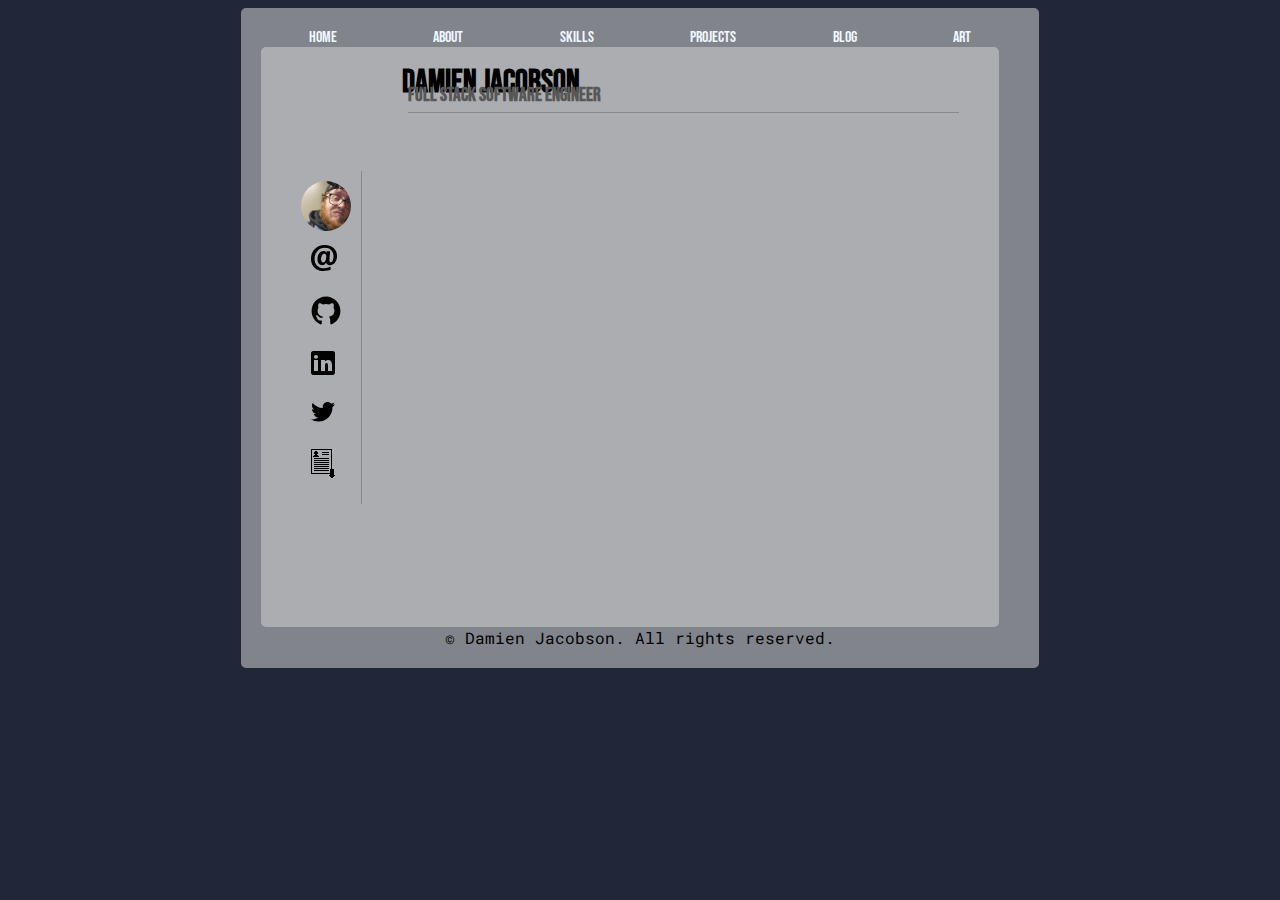
<file: index.html>
<!DOCTYPE html>
<html lang="en">
<head>
    <meta charset="UTF-8">
    <meta http-equiv="X-UA-Compatible" content="IE=edge">
    <meta name="viewport" content="width=device-width, initial-scale=1.0">
    <title>Damien Jacobson Portfolio</title>
    <link rel="stylesheet" href="index.css">
    <link rel="stylesheet" href="./styles/game.css">

    <link rel="apple-touch-icon" sizes="180x180" href="/apple-touch-icon.png">
    <link rel="icon" type="image/png" sizes="32x32" href="/favicon-32x32.png">
    <link rel="icon" type="image/png" sizes="16x16" href="/favicon-16x16.png">
    <link rel="manifest" href="/site.webmanifest">

    <meta name="description" content="Portfolio Site" />
    <meta name="title" property="og:title" content="Portfolio Site" />
    <meta property="og:type" content="Portfolio Site" />
    <meta name="image" property="og:image" content="https://i.imgur.com/UPOe3fG.gif" />
    <meta name="description" property="og:description" content="Portfolio Site" />
    <meta name="author" content="Portfolio Site" />
</head>
<body>
    <div class="container">
        <div class="links">
            <a class='link' href="./index.html">Home</a>
            <a class='link' href="./about.html">About</a>
            <a class='link' href="./skills.html">Skills</a>
            <a class='link' href="./projects.html">Projects</a>
            <a class='link' href="./blog_list.html">Blog</a>
            <a class='link' href="./art.html">Art</a>
        </div>
        <div class="body_container">
            <div class="sidebar_container">
                <div class="sidebar_item-icon">
                    <img class='icon-me' src="./data/me.jpg" alt="me">
                </div>
                <div class="sidebar_item sidebar_item-1">
                    <a href="mailto:damienjudejacobson@gmail.com" target='_blank' rel="noopener noreferrer">
                        <img src="./data/social/Email-595b40b65ba036ed117d10ee.svg" alt="email">
                    </a>
                </div>
                <div class="sidebar_item sidebar_item-2">
                    <a href="https://github.com/morbidlyocheese" target='_blank' rel="noopener noreferrer">
                        <img src="./data/social/Github-595b40b75ba036ed117d609e.svg" alt="github">
                    </a>
                </div>
                <div class="sidebar_item sidebar_item-3">
                    <a href="https://www.linkedin.com/in/damienjacobson/" target='_blank' rel="noopener noreferrer">
                        <img src="./data/social/Linkedin-595b40b75ba036ed117d708c.svg" alt="linkedin">
                    </a>
                </div>
                <div class="sidebar_item sidebar_item-4">
                    <a href="https://twitter.com/DamienjDarko" target='_blank' rel="noopener noreferrer">
                        <img src="./data/social/Twitter-595b40b75ba036ed117d72ad.svg" alt="twitter">
                    </a>
                </div>
                <div class="sidebar_item sidebar_item-5">
                    <a class='resume' href="./Damien Jacobson Resume.pdf" download>
                        <img class='resume-icon' src="./data/social/resume-icon.png" alt="resume download">
                    </a>
                </div>
            </div>
            <div class="main_container">
                <div class="main_content">
                    <h1 class="title">Damien Jacobson</h1>
                    <h3 class="subtitle">Full Stack Software Engineer</h3>
                </div>
                <div class="main_project-1">
                    <!-- img of project -->
                    <!-- about project -->
                </div>
                <div class="main_game">
                    <script src="https://kaboomjs.com/lib/0.5.0/kaboom.js"></script>
                    <script class='game' src="./game.js"></script>
                </div>
            </div>
        </div>
        <div class="footer">
            © Damien Jacobson. All rights reserved.
        </div>
    </div>
</body>
</html>
</file>
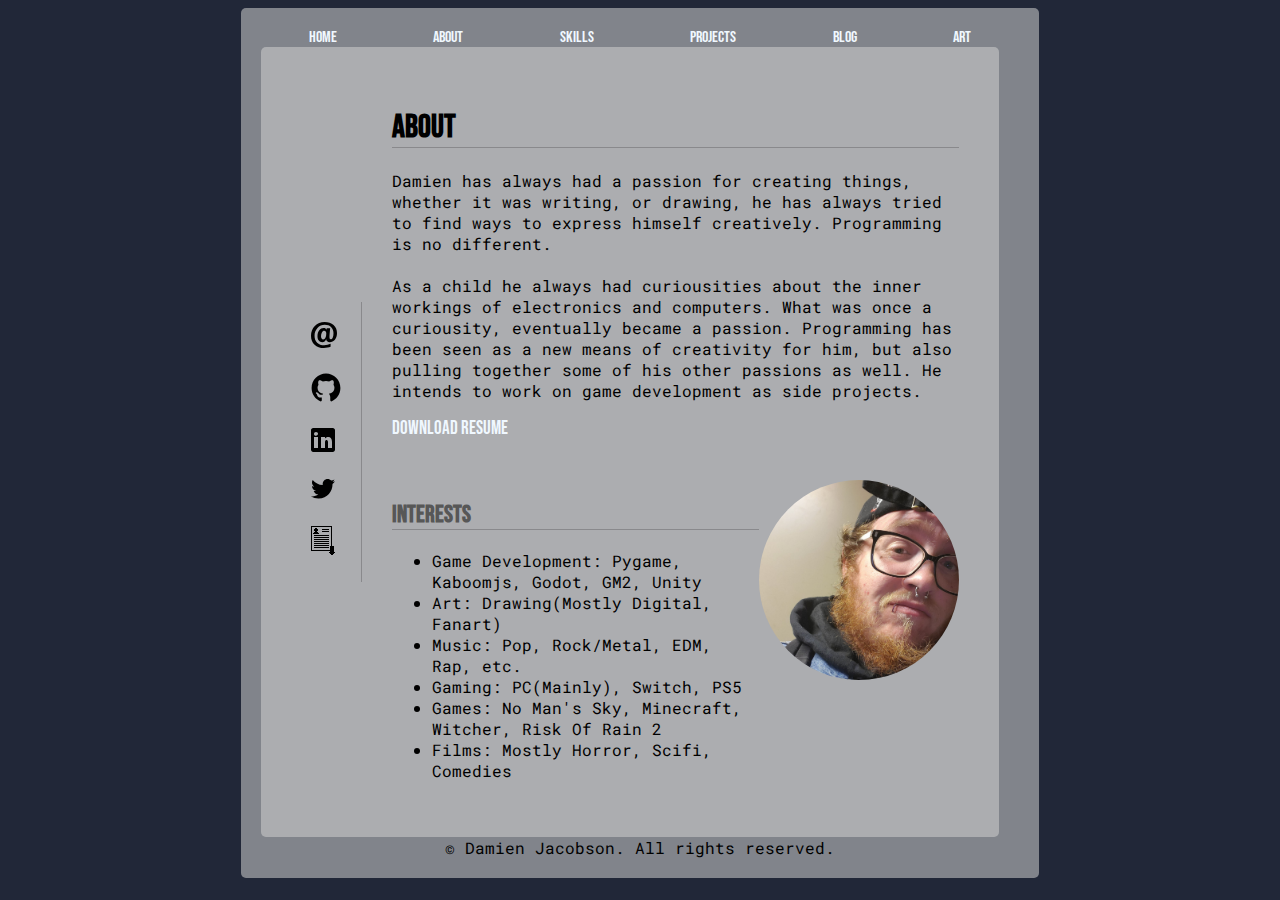
<file: about.html>
<!DOCTYPE html>
<html lang="en">

<head>
    <meta charset="UTF-8">
    <meta http-equiv="X-UA-Compatible" content="IE=edge">
    <meta name="viewport" content="width=device-width, initial-scale=1.0">
    <title>Damien Jacobson - About</title>
    <link rel="stylesheet" href="./index.css">
    <link rel="stylesheet" href="./styles/about.css">

    <link rel="apple-touch-icon" sizes="180x180" href="/apple-touch-icon.png">
    <link rel="icon" type="image/png" sizes="32x32" href="/favicon-32x32.png">
    <link rel="icon" type="image/png" sizes="16x16" href="/favicon-16x16.png">
    <link rel="manifest" href="/site.webmanifest">
</head>

<body>
    <div class="container">
        <div class="links">
            <a class='link' href="./index.html">Home</a>
            <a class='link' href="./about.html">About</a>
            <a class='link' href="./skills.html">Skills</a>
            <a class='link' href="./projects.html">Projects</a>
            <a class='link' href="./blog_list.html">Blog</a>
            <a class='link' href="./art.html">Art</a>
        </div>
        <div class="body_container">
            <div class="sidebar_container">
                <div class="sidebar_item sidebar_item-1">
                    <a href="mailto:damienjudejacobson@gmail.com" target='_blank' rel="noopener noreferrer">
                        <img src="./data/social/Email-595b40b65ba036ed117d10ee.svg" alt="email">
                    </a>
                </div>
                <div class="sidebar_item sidebar_item-2">
                    <a href="https://github.com/morbidlyocheese" target='_blank' rel="noopener noreferrer">
                        <img src="./data/social/Github-595b40b75ba036ed117d609e.svg" alt="github">
                    </a>
                </div>
                <div class="sidebar_item sidebar_item-3">
                    <a href="https://www.linkedin.com/in/damienjacobson/" target='_blank' rel="noopener noreferrer">
                        <img src="./data/social/Linkedin-595b40b75ba036ed117d708c.svg" alt="linkedin">
                    </a>
                </div>
                <div class="sidebar_item sidebar_item-4">
                    <a href="https://twitter.com/DamienJDarko" target='_blank' rel="noopener noreferrer">
                        <img src="./data/social/Twitter-595b40b75ba036ed117d72ad.svg" alt="twitter">
                    </a>
                </div>
                <div class="sidebar_item sidebar_item-5">
                    <a class='resume' href="./Damien Jacobson Resume.pdf" download>
                        <img class='resume-icon' src="./data/social/resume-icon.png" alt="resume download">
                    </a>
                </div>
            </div>
            <div class="about_container">
                <div class="about_content">
                    <h1 class="body_title">About</h1>
                    <p class="body_content">Damien has always had a passion for creating things, whether it was writing, or drawing, he has always tried to find ways to express himself creatively. Programming is no different.<br><br>
                        
                    As a child he always had curiousities about the inner workings of electronics and computers. What was once a curiousity,
                    eventually became a passion. Programming has been seen as a new means of creativity for him, but also pulling together
                    some of his other passions as well. He intends to work on game development as side projects.</p>
                    <a class='resume' href="./Damien Jacobson Resume.pdf" download>Download Resume</a>
                </div>
                <div class="about">
                    <div class="interets_container">
                        <h2 class="interests">Interests</h2>
                        <ul>
                            <li>Game Development: Pygame, Kaboomjs, Godot, GM2, Unity</li>
                            <li>Art: Drawing(Mostly Digital, Fanart)</li>
                            <li>Music: Pop, Rock/Metal, EDM, Rap, etc.</li>
                            <li>Gaming: PC(Mainly), Switch, PS5</li>
                            <li>Games: No Man's Sky, Minecraft, Witcher, Risk Of Rain 2</li>
                            <li>Films: Mostly Horror, Scifi, Comedies</li>
                        </ul>
                    </div>
                    <div class="about-icon_container">
                        <img class='about-icon_img' src="./data/me.jpg" alt="me">
                    </div>
                </div>
            </div>
        </div>
        <div class="footer">
            © Damien Jacobson. All rights reserved.
        </div>
    </div>
</body>

</html>
</file>
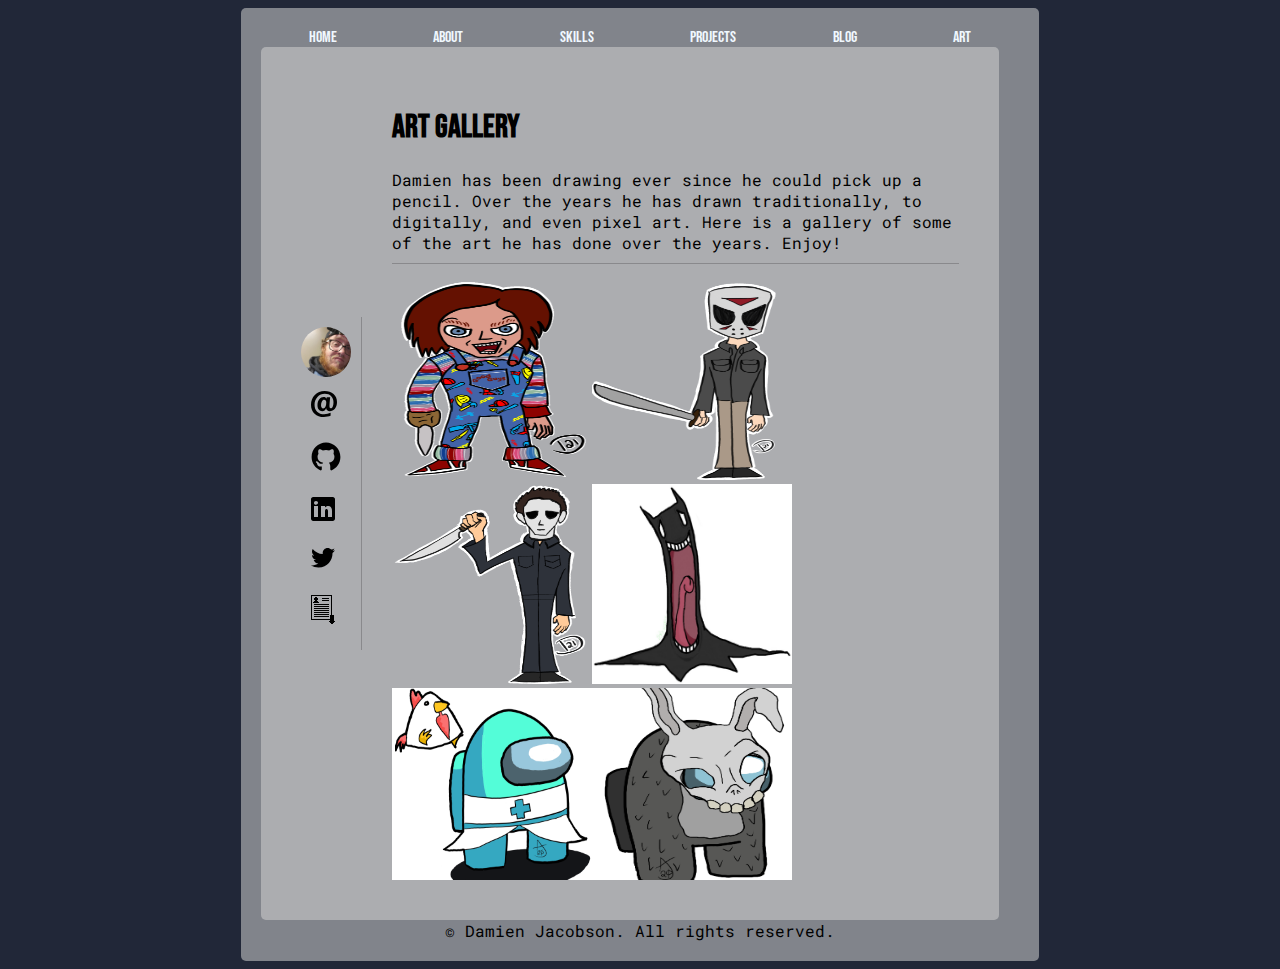
<file: art.html>
<!DOCTYPE html>
<html lang="en">

<head>
    <meta charset="UTF-8">
    <meta http-equiv="X-UA-Compatible" content="IE=edge">
    <meta name="viewport" content="width=device-width, initial-scale=1.0">
    <title>Damien Jacobson - Art</title>
    <link rel="stylesheet" href="index.css">
    <link rel="stylesheet" href="./styles/art.css">
    <script>
        var isNS = (navigator.appName == "Netscape") ? 1 : 0;
        if (navigator.appName == "Netscape") document.captureEvents(Event.MOUSEDOWN || Event.MOUSEUP);
        function mischandler() {
            return false;
        }
        function mousehandler(e) {
            var myevent = (isNS) ? e : event;
            var eventbutton = (isNS) ? myevent.which : myevent.button;
            if ((eventbutton == 2) || (eventbutton == 3)) return false;
        }
        document.oncontextmenu = mischandler;
        document.onmousedown = mousehandler;
        document.onmouseup = mousehandler;
    </script>

    <link rel="apple-touch-icon" sizes="180x180" href="/apple-touch-icon.png">
    <link rel="icon" type="image/png" sizes="32x32" href="/favicon-32x32.png">
    <link rel="icon" type="image/png" sizes="16x16" href="/favicon-16x16.png">
    <link rel="manifest" href="/site.webmanifest">
</head>

<body>
    <div class="container">
        <div class="links">
            <a class='link' href="./index.html">Home</a>
            <a class='link' href="./about.html">About</a>
            <a class='link' href="./skills.html">Skills</a>
            <a class='link' href="./projects.html">Projects</a>
            <a class='link' href="./blog_list.html">Blog</a>
            <a class='link' href="./art.html">Art</a>
        </div>
        <div class="body_container">
            <div class="sidebar_container">
                <div class="sidebar_item-icon">
                    <img class='icon-me' src="./data/me.jpg" alt="me">
                </div>
                <div class="sidebar_item sidebar_item-1">
                    <a href="mailto:damienjudejacobson@gmail.com" target='_blank' rel="noopener noreferrer">
                        <img src="./data/social/Email-595b40b65ba036ed117d10ee.svg" alt="email">
                    </a>
                </div>
                <div class="sidebar_item sidebar_item-2">
                    <a href="https://github.com/morbidlyocheese" target='_blank' rel="noopener noreferrer">
                        <img src="./data/social/Github-595b40b75ba036ed117d609e.svg" alt="github">
                    </a>
                </div>
                <div class="sidebar_item sidebar_item-3">
                    <a href="https://www.linkedin.com/in/damienjacobson/" target='_blank' rel="noopener noreferrer">
                        <img src="./data/social/Linkedin-595b40b75ba036ed117d708c.svg" alt="linkedin">
                    </a>
                </div>
                <div class="sidebar_item sidebar_item-4">
                    <a href="https://twitter.com/DamienJDarko" target='_blank' rel="noopener noreferrer">
                        <img src="./data/social/Twitter-595b40b75ba036ed117d72ad.svg" alt="twitter">
                    </a>
                </div>
                <div class="sidebar_item sidebar_item-5">
                    <a class='resume' href="./Damien Jacobson Resume.pdf" download>
                        <img class='resume-icon' src="./data/social/resume-icon.png" alt="resume download">
                    </a>
                </div>
            </div>
            <div class="main_container">
                <div class="main_content">
                    <h1 class="art-title">Art Gallery</h1>
                    <p class="art-content">Damien has been drawing ever since he could pick up a pencil. Over the years he has drawn traditionally, to digitally, and even pixel art. Here is a gallery of some of the art he has done over the years. Enjoy!</p>
                </div>
                <div class="img-gallery_container">
                    <div class="img">
                        <img class='img-gallery long' src="./img-gallery/chucky_pattern.png" alt="chucky from childs play">
                    </div>
                    <div class="img">
                        <img class='img-gallery long' src="./img-gallery/jason.png" alt="jason from friday the 13th">
                    </div>
                    <div class="img">
                        <img class='img-gallery long' src="./img-gallery/michael.png" alt="michael myers from halloween">
                    </div>
                    <div class="img">
                        <img class='img-gallery' src="./img-gallery/1406158050081.jpg" alt="">
                    </div>
                    <div class="img">
                        <img class='img-gallery' src="./img-gallery/amongCrashers.png" alt="">
                    </div>
                    <div class="img">
                        <img class='img-gallery' src="./img-gallery/amongFrank.png" alt="">
                    </div>
                    <div class="img">
                        <img class='img-gallery' src="./img-gallery/amonguscharacterorange.png" alt="">
                    </div>
                    <div class="img">
                        <img class='img-gallery' src="./img-gallery/amonguscharacterorange-vector.png" alt="">
                    </div>
                    <div class="img">
                        <img class='img-gallery' src="./img-gallery/dexter color.png" alt="">
                    </div>
                    <div class="img">
                        <img class='img-gallery' src="./img-gallery/dipper fly.png" alt="">
                    </div>
                    <div class="img">
                        <img class='img-gallery' src="./img-gallery/eustaceFume.png" alt="">
                    </div>
                    <div class="img">
                        <img class='img-gallery' src="./img-gallery/garg.png" alt="">
                    </div>
                    <div class="img">
                        <img class='img-gallery' src="./img-gallery/glowtoad.png" alt="">
                    </div>
                    <div class="img">
                        <img class='img-gallery' src="./img-gallery/gnar.png" alt="">
                    </div>
                    <div class="img">
                        <img class='img-gallery' src="./img-gallery/knuckles.png" alt="">
                    </div>
                    <div class="img">
                        <img class='img-gallery' src="./img-gallery/korvo.jpg" alt="">
                    </div>
                    <div class="img">
                        <img class='img-gallery' src="./img-gallery/mecolor.png" alt="">
                    </div>
                    <div class="img">
                        <img class='img-gallery' src="./img-gallery/neocortex.png" alt="">
                    </div>
                    <div class="img">
                        <img class='img-gallery' src="./img-gallery/nito.png" alt="">
                    </div>
                    <div class="img">
                        <img class='img-gallery' src="./img-gallery/otenko-color-letter.png" alt="">
                    </div>
                    <div class="img">
                        <img class='img-gallery' src="./img-gallery/paaatriiiick.jpg" alt="">
                    </div>
                    <div class="img">
                        <img class='img-gallery' src="./img-gallery/rick.png" alt="">
                    </div>
                    <div class="img">
                        <img class='img-gallery' src="./img-gallery/pickle.png" alt="">
                    </div>
                    <div class="img">
                        <img class='img-gallery' src="./img-gallery/poro-color-digi.png" alt="">
                    </div>
                    <div class="img">
                        <img class='img-gallery' src="./img-gallery/sans.png" alt="">
                    </div>
                    <div class="img">
                        <img class='img-gallery' src="./img-gallery/sBomb.png" alt="">
                    </div>
                    <div class="img">
                        <img class='img-gallery' src="./img-gallery/Sharknaut.png" alt="">
                    </div>
                    <div class="img">
                        <img class='img-gallery' src="./img-gallery/skull2.png" alt="">
                    </div>
                    <div class="img">
                        <img class='img-gallery' src="./img-gallery/skull3.png" alt="">
                    </div>
                    <div class="img">
                        <img class='img-gallery' src="./img-gallery/skull4.png" alt="">
                    </div>
                    <div class="img">
                        <img class='img-gallery' src="./img-gallery/snek.png" alt="">
                    </div>
                    <div class="img">
                        <img class='img-gallery' src="./img-gallery/solaire.png" alt="">
                    </div>
                    <div class="img">
                        <img class='img-gallery' src="./img-gallery/solaireworm.png" alt="">
                    </div>
                    <div class="img">
                        <img class='img-gallery' src="./img-gallery/spoopy color.png" alt="">
                    </div>
                    <div class="img">
                        <img class='img-gallery' src="./img-gallery/sus.png" alt="">
                    </div>
                    <div class="img">
                        <img class='img-gallery' src="./img-gallery/toes-for-redbubble.png" alt="">
                    </div>
                    <div class="img">
                        <img class='img-gallery' src="./img-gallery/skullnumber 2.png" alt="">
                    </div>
                    <div class="img">
                        <img class='img-gallery' src="./img-gallery/toxel.png" alt="">
                    </div>
                    <div class="img">
                        <img class='img-gallery' src="./img-gallery/trust.png" alt="">
                    </div>
                    <div class="img">
                        <img class='img-gallery' src="./img-gallery/tsunimon.png" alt="">
                    </div>
                    <div class="img">
                        <img class='img-gallery' src="./img-gallery/Untitled16.png" alt="">
                    </div>
                    <div class="img">
                        <img class='img-gallery' src="./img-gallery/wahh.png" alt="">
                    </div>
                    
                    <!-- <div class="img">
                        <img class='img-gallery' src="./img-gallery/" alt="">
                    </div> -->
                </div>
            </div>
        </div>
        <div class="footer">
            © Damien Jacobson. All rights reserved.
        </div>
    </div>
</body>

</html>
</file>
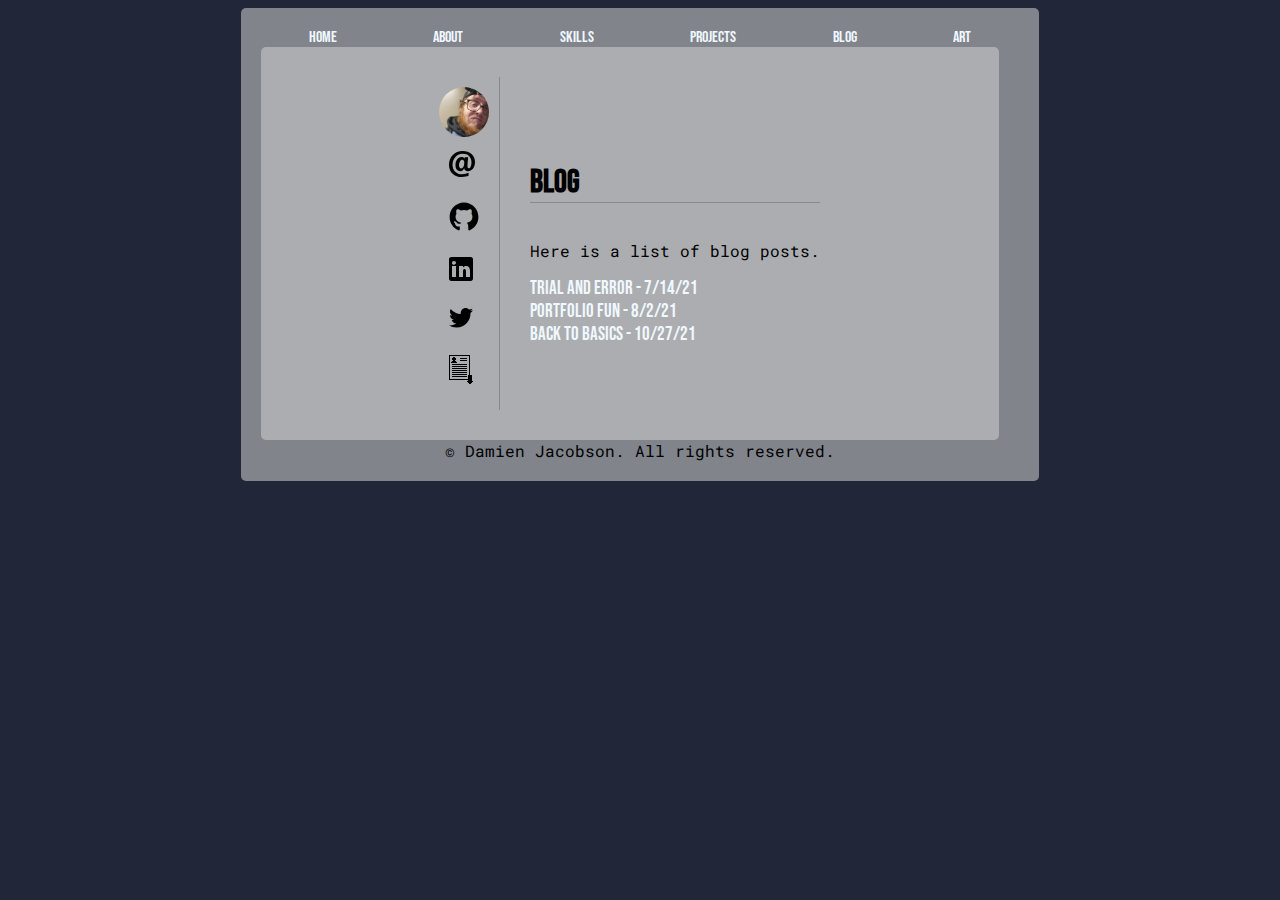
<file: blog_list.html>
<!DOCTYPE html>
<html lang="en">

<head>
    <meta charset="UTF-8">
    <meta http-equiv="X-UA-Compatible" content="IE=edge">
    <meta name="viewport" content="width=device-width, initial-scale=1.0">
    <title>Damien Jacobson - Blog</title>
    <link rel="stylesheet" href="./index.css">
    <link rel="stylesheet" href="./styles/blog_list.css">

    <link rel="apple-touch-icon" sizes="180x180" href="/apple-touch-icon.png">
    <link rel="icon" type="image/png" sizes="32x32" href="/favicon-32x32.png">
    <link rel="icon" type="image/png" sizes="16x16" href="/favicon-16x16.png">
    <link rel="manifest" href="/site.webmanifest">
</head>

<body>
    <div class="container">
        <div class="links">
            <a class='link' href="./index.html">Home</a>
            <a class='link' href="./about.html">About</a>
            <a class='link' href="./skills.html">Skills</a>
            <a class='link' href="./projects.html">Projects</a>
            <a class='link' href="./blog_list.html">Blog</a>
            <a class='link' href="./art.html">Art</a>

        </div>
        <div class="body_container">
            <div class="sidebar_container">
                <div class="sidebar_item-icon">
                    <img class='icon-me' src="./data/me.jpg" alt="me">
                </div>
                <div class="sidebar_item sidebar_item-1">
                    <a href="mailto:damienjudejacobson@gmail.com" target='_blank' rel="noopener noreferrer">
                        <img src="./data/social/Email-595b40b65ba036ed117d10ee.svg" alt="email">
                    </a>
                </div>
                <div class="sidebar_item sidebar_item-2">
                    <a href="https://github.com/morbidlyocheese" target='_blank' rel="noopener noreferrer">
                        <img src="./data/social/Github-595b40b75ba036ed117d609e.svg" alt="github">
                    </a>
                </div>
                <div class="sidebar_item sidebar_item-3">
                    <a href="https://www.linkedin.com/in/damienjacobson/" target='_blank' rel="noopener noreferrer">
                        <img src="./data/social/Linkedin-595b40b75ba036ed117d708c.svg" alt="linkedin">
                    </a>
                </div>
                <div class="sidebar_item sidebar_item-4">
                    <a href="https://twitter.com/DamienJDarko" target='_blank' rel="noopener noreferrer">
                        <img src="./data/social/Twitter-595b40b75ba036ed117d72ad.svg" alt="twitter">
                    </a>
                </div>
                <div class="sidebar_item sidebar_item-5">
                    <a class='resume' href="./Damien Jacobson Resume.pdf" download>
                        <img class='resume-icon' src="./data/social/resume-icon.png" alt="resume download">
                    </a>
                </div>
            </div>
            <div class="main_container">
                <h1 class="body_title">Blog</h1>
                <p class="body_content">Here is a list of blog posts.</p>
                <a class='post-link' href="./blog_posts/post_1.html">Trial And Error - 7/14/21</a>
                <a class='post-link' href="./blog_posts/post_2.html">Portfolio Fun - 8/2/21</a>
                <a class='post-link' href="./blog_posts/post_3.html">Back To Basics - 10/27/21</a>
            </div>
        </div>
        <div class="footer">
            © Damien Jacobson. All rights reserved.
        </div>
    </div>
</body>

</html>
</file>
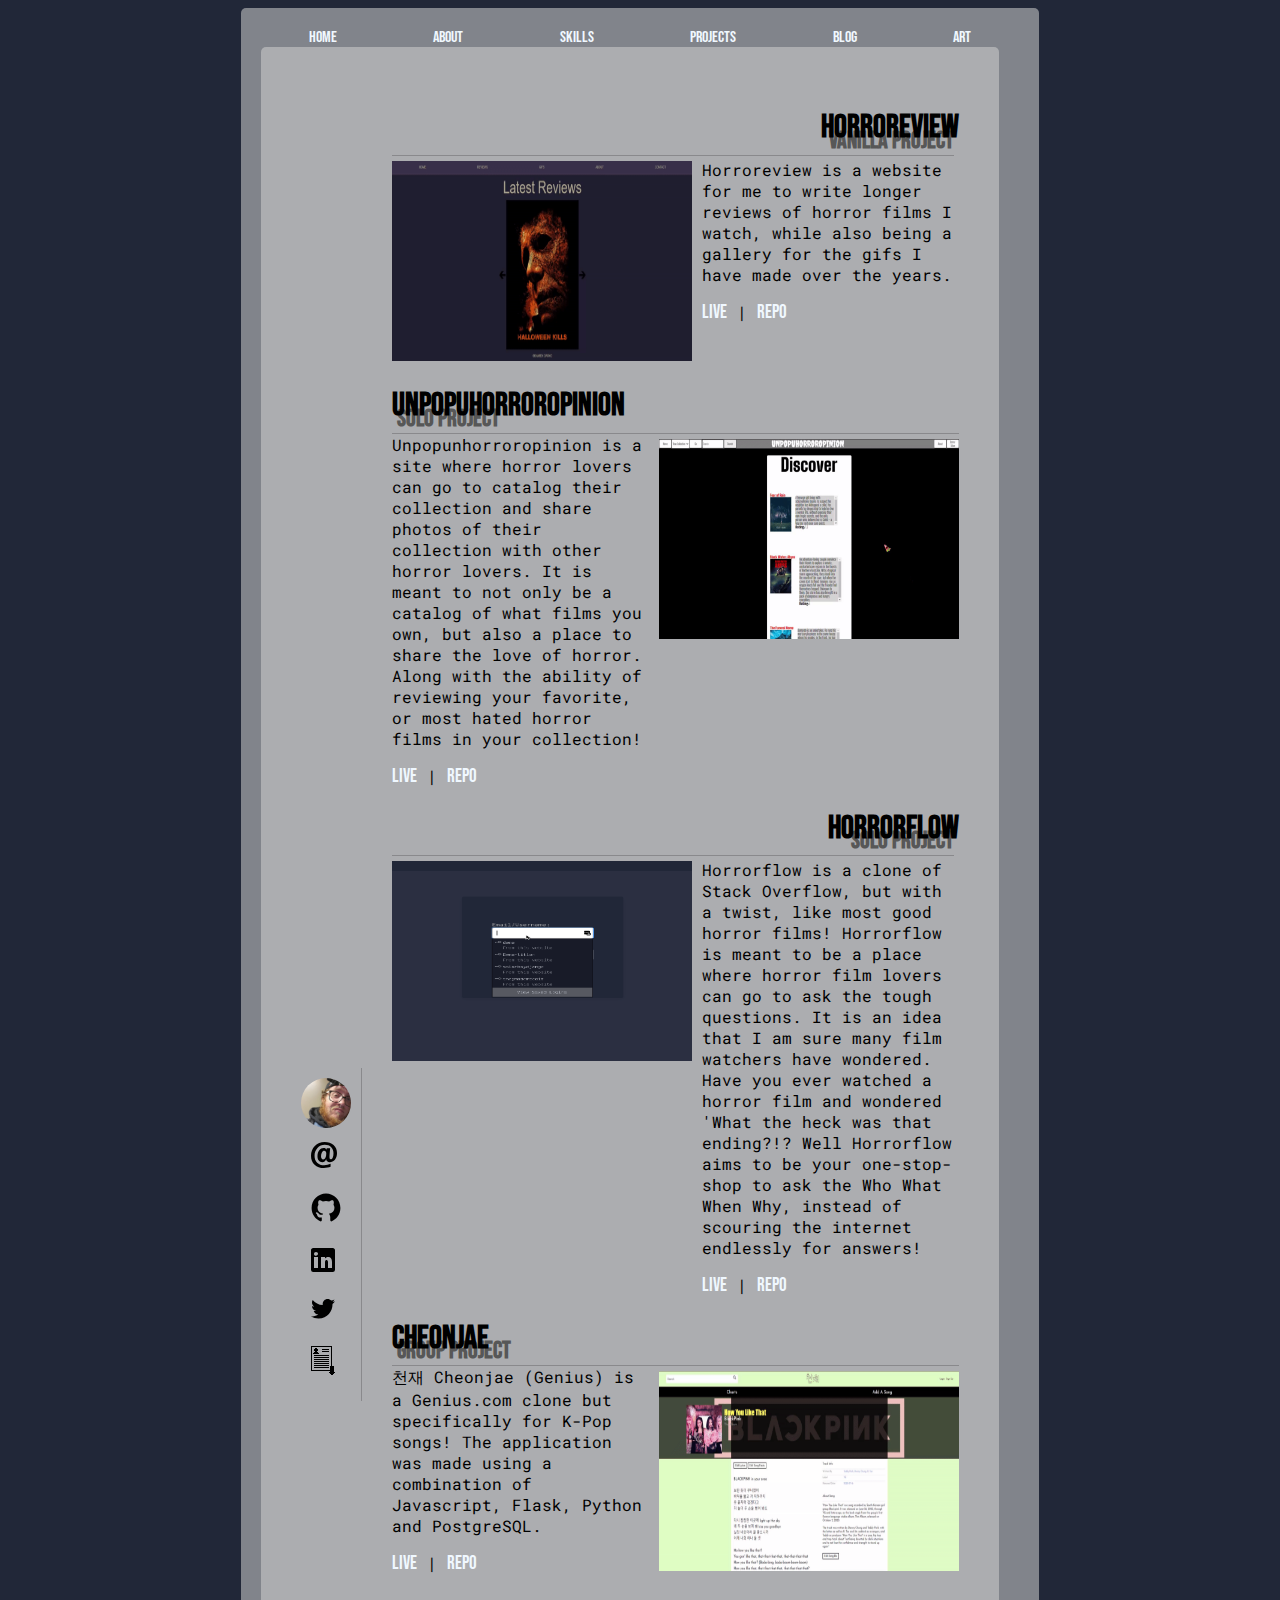
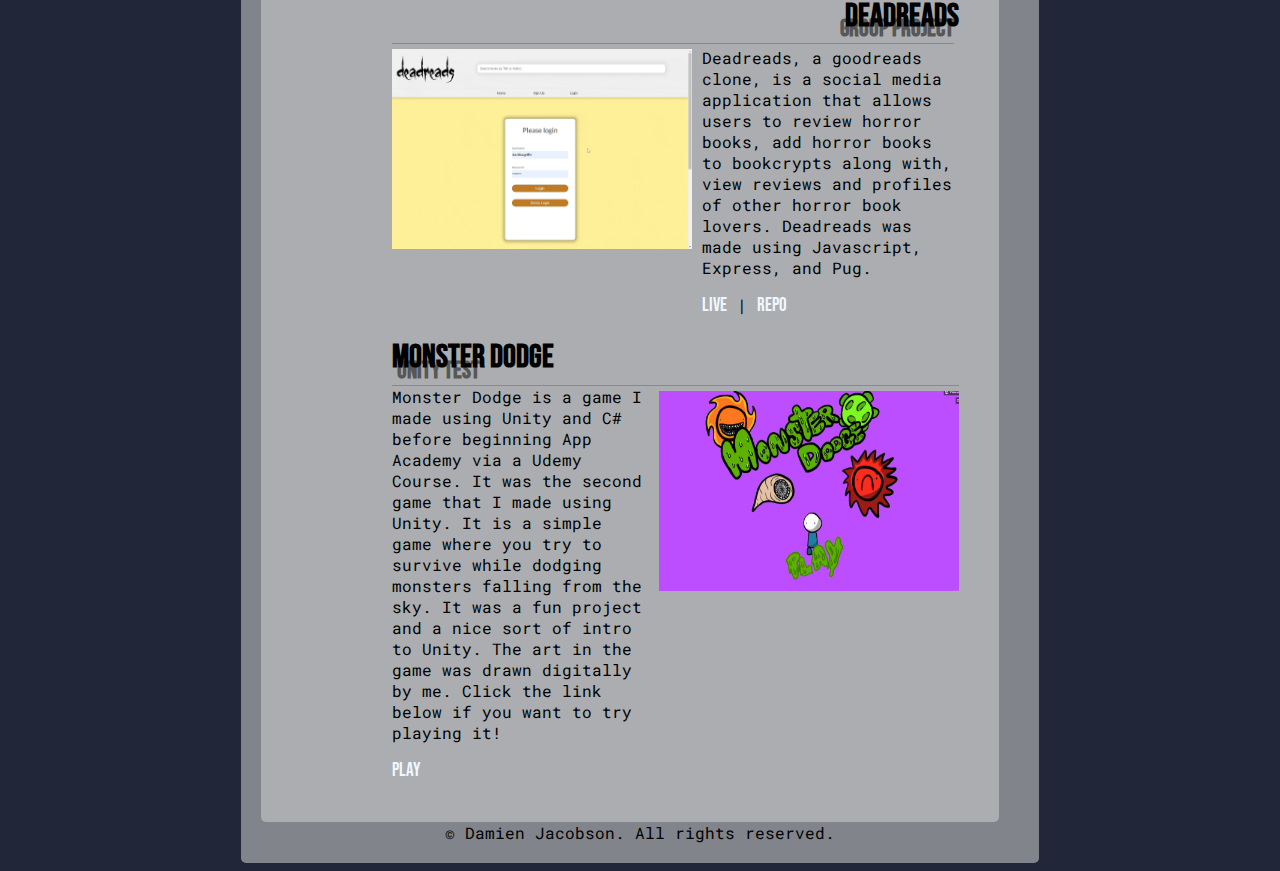
<file: projects.html>
<!DOCTYPE html>
<html lang="en">

<head>
    <meta charset="UTF-8">
    <meta http-equiv="X-UA-Compatible" content="IE=edge">
    <meta name="viewport" content="width=device-width, initial-scale=1.0">
    <title>Damien Jacobson - Projects</title>
    <link rel="stylesheet" href="./index.css">
    <link rel="stylesheet" href="./styles/projects.css">

    <link rel="apple-touch-icon" sizes="180x180" href="/apple-touch-icon.png">
    <link rel="icon" type="image/png" sizes="32x32" href="/favicon-32x32.png">
    <link rel="icon" type="image/png" sizes="16x16" href="/favicon-16x16.png">
    <link rel="manifest" href="/site.webmanifest">
</head>

<body>
    <div class="container">
        <div class="links">
            <a class='link' href="./index.html">Home</a>
            <a class='link' href="./about.html">About</a>
            <a class='link' href="./skills.html">Skills</a>
            <a class='link' href="./projects.html">Projects</a>
            <a class='link' href="./blog_list.html">Blog</a>
            <a class='link' href="./art.html">Art</a>
        </div>
        <div class="body_container">
            <div class="sidebar_container">
                <div class="sidebar_item-icon">
                    <img class='icon-me' src="./data/me.jpg" alt="me">
                </div>
                <div class="sidebar_item sidebar_item-1">
                    <a href="mailto:damienjudejacobson@gmail.com" target='_blank' rel="noopener noreferrer">
                        <img src="./data/social/Email-595b40b65ba036ed117d10ee.svg" alt="email">
                    </a>
                </div>
                <div class="sidebar_item sidebar_item-2">
                    <a href="https://github.com/morbidlyocheese" target='_blank' rel="noopener noreferrer">
                        <img src="./data/social/Github-595b40b75ba036ed117d609e.svg" alt="github">
                    </a>
                </div>
                <div class="sidebar_item sidebar_item-3">
                    <a href="https://www.linkedin.com/in/damienjacobson/" target='_blank' rel="noopener noreferrer">
                        <img src="./data/social/Linkedin-595b40b75ba036ed117d708c.svg" alt="linkedin">
                    </a>
                </div>
                <div class="sidebar_item sidebar_item-4">
                    <a href="https://twitter.com/DamienJDarko" target='_blank' rel="noopener noreferrer">
                        <img src="./data/social/Twitter-595b40b75ba036ed117d72ad.svg" alt="twitter">
                    </a>
                </div>
                <div class="sidebar_item sidebar_item-5">
                    <a class='resume' href="./Damien Jacobson Resume.pdf" download>
                        <img class='resume-icon' src="./data/social/resume-icon.png" alt="resume download">
                    </a>
                </div>
            </div>
            <div class="main_container">
                <div class="project-title project-2-title">
                    <h1 class="body_title body-2_title">Horroreview</h1>
                    <h2 class="project-subtitle project-2-subtitle">Vanilla Project</h2>
                </div>
                <div class="project-2">
                    <div class="project-2-about">
                        <p class="body_content">Horroreview is a website for me to write longer reviews of horror films I watch, while also being a gallery for the gifs I have made over the years.</p>
                        <a class='project-link project-link-1' href="https://horroreview.netlify.com/" target='_blank'
                            rel="noopener noreferrer">Live</a> | <a class='project-link'
                            href="https://github.com/morbidlyocheese/horroreview" target='_blank' rel="noopener noreferrer">Repo</a>
                    </div>
                    <div class="project-2-img">
                        <img class='project-img' src="./data/projects/horroreview.gif" alt="img">
                    </div>
                </div>
                <div class="project-title project-1-title">
                    <h1 class="body_title">Unpopuhorroropinion</h1>
                    <h2 class="project-subtitle">Solo Project</h2>
                </div>
                <div class="project-1">
                    <div class="project-1-about project-about_left">
                        <p class="body_content-left">Unpopunhorroropinion is a site where horror lovers can go to catalog their collection and share photos of their collection with other horror lovers. It is meant to not only be a catalog of what films you own, but also a place to share the love of horror. Along with the ability of reviewing your favorite, or most hated horror films in your
                        collection!</p>
                        <a class='project-link project-link-left' href="https://unpopuhorror.herokuapp.com/" target='_blank' rel="noopener noreferrer">Live</a> | <a class='project-link' href="https://github.com/morbidlyocheese/unpopuhorroropinion" target='_blank' rel="noopener noreferrer">Repo</a>
                    </div>
                    <div class="project-img">
                        <img class='project-img' src="./data/projects/discover-page.gif" alt="unpopuhorroropinion gif">
                    </div>
                </div>
                <div class="project-title project-2-title">
                    <h1 class="body_title body-2_title">Horrorflow</h1>
                    <h2 class="project-subtitle project-2-subtitle">Solo Project</h2>
                </div>
                <div class="project-2">
                    <div class="project-2-about">
                        <p class="body_content">Horrorflow is a clone of Stack Overflow, but with a twist, like most good horror films!
                            Horrorflow is meant to be a place where horror film lovers can go to ask the tough questions. It is an idea
                            that I am sure many film watchers have wondered. Have you ever watched a horror film and wondered 'What the
                            heck was that ending?!? Well Horrorflow aims to be your one-stop-shop to ask the Who What When Why, instead
                            of scouring the internet endlessly for answers!</p>
                        <a class='project-link project-link-1' href="https://horrorflow.herokuapp.com/" target='_blank'
                            rel="noopener noreferrer">Live</a> | <a class='project-link'
                            href="https://github.com/morbidlyocheese/horrorflow" target='_blank' rel="noopener noreferrer">Repo</a>
                    </div>
                    <div class="project-2-img">
                        <img class='project-img' src="./data/projects/horrorflow.gif" alt="img">
                    </div>
                </div>
                <div class="project-title">
                    <h1 class="body_title">Cheonjae</h1>
                    <h2 class="project-subtitle">Group Project</h2>
                </div>
                <div class="project-3">
                    <div class="project-about project-about_left">
                        <p class="body_content-left">천재 Cheonjae (Genius) is a Genius.com clone but specifically for K-Pop songs! The application was made using a combination of Javascript, Flask, Python and PostgreSQL.</p>
                        <a class='project-link project-link-left' href="https://cheonjae.herokuapp.com/" target='_blank' rel="noopener noreferrer">Live</a> | <a class='project-link' href="https://github.com/dev-kagant/python-genius-group2" target='_blank' rel="noopener noreferrer">Repo</a>
                    </div>
                    <div class="project-img">
                        <img class='project-img' src="./data/projects/cheonjae-song-page.gif" alt="cheonjae">
                    </div>
                </div>
                <div class="project-title project-2-title">
                    <h1 class="body_title body-2_title">Deadreads</h1>
                    <h2 class="project-subtitle project-2-subtitle">Group Project</h2>
                </div>
                <div class="project-2">
                    <div class="project-2-about">
                        <p class="body_content">Deadreads, a goodreads clone, is a social media application that allows users to review
                            horror books, add horror books to bookcrypts along with, view reviews and profiles of other horror book
                            lovers. Deadreads was made using Javascript, Express, and Pug.</p>
                        <a class='project-link project-link-1' href="https://deadreads.herokuapp.com/" target='_blank'
                            rel="noopener noreferrer">Live</a> | <a class='project-link'
                            href="https://github.com/morbidlyocheese/deadreads" target='_blank' rel="noopener noreferrer">Repo</a>
                    </div>
                    <div class="project-2-img">
                        <img class='project-img' src="./data/projects/deadreads-signup.gif" alt="deadreads">
                    </div>
                </div>
                <div class="project-title project-1-title">
                    <h1 class="body_title body-1_title">Monster Dodge</h1>
                    <h2 class="project-subtitle project-1-subtitle">Unity Test</h2>
                </div>
                <div class="project-1">
                    <div class="project-1-about">
                        <p class="body_content-left">Monster Dodge is a game I made using Unity and C# before beginning App Academy via a Udemy Course. It was the second game that I made using Unity. It is a simple game where you try to survive while dodging monsters falling from the sky. It was a fun project and a nice sort of intro to Unity. The art in the game was drawn digitally by me. Click the link below if you want to try playing it!</p>
                        <a class='project-link project-link-left' href="https://solarisboylabs.itch.io/monster-dodge" target='_blank' rel="noopener noreferrer">Play</a> 
                    </div>
                    <div class="project-1-img">
                        <img class='project-img' src="./data/projects/monster-dodge_play.gif" alt="deadreads">
                    </div>
                </div>

                <!-- left project -->
                <!-- <div class="project-title project-1-title">
                    <h1 class="body_title">Project Name</h1>
                    <h2 class="project-subtitle">Project Subtitle</h2>
                </div>
                <div class="project-1">
                    <div class="project-1-about project-about_left">
                        <p class="body_content">Description</p>
                        <a class='project-link project-link-1' href="" target='_blank'
                        rel="noopener noreferrer">Live</a> | <a class='project-link'
                        href="" target='_blank'
                        rel="noopener noreferrer">Repo</a>
                    </div>
                    <div class="project-img">
                        <img class='project-img' src="./data/projects/" alt="img">
                    </div>
                </div> -->
                <!-- right project -->
                <!-- <div class="project-title project-2-title">
                    <h1 class="body_title body-2_title">Project Name</h1>
                    <h2 class="project-subtitle project-2-subtitle">Project Subtitle</h2>
                </div>
                <div class="project-2">
                    <div class="project-2-about">
                        <p class="body_content">Description</p>
                        <a class='project-link project-link-1' href="" target='_blank'
                        rel="noopener noreferrer">Live</a> | <a class='project-link'
                        href="" target='_blank'
                        rel="noopener noreferrer">Repo</a>
                    </div>
                    <div class="project-2-img">
                        <img class='project-img' src="./data/projects/" alt="img">
                    </div>
                </div> -->

            </div>
        </div>
        <div class="footer">
            © Damien Jacobson. All rights reserved.
        </div>
    </div>
</body>

</html>
</file>
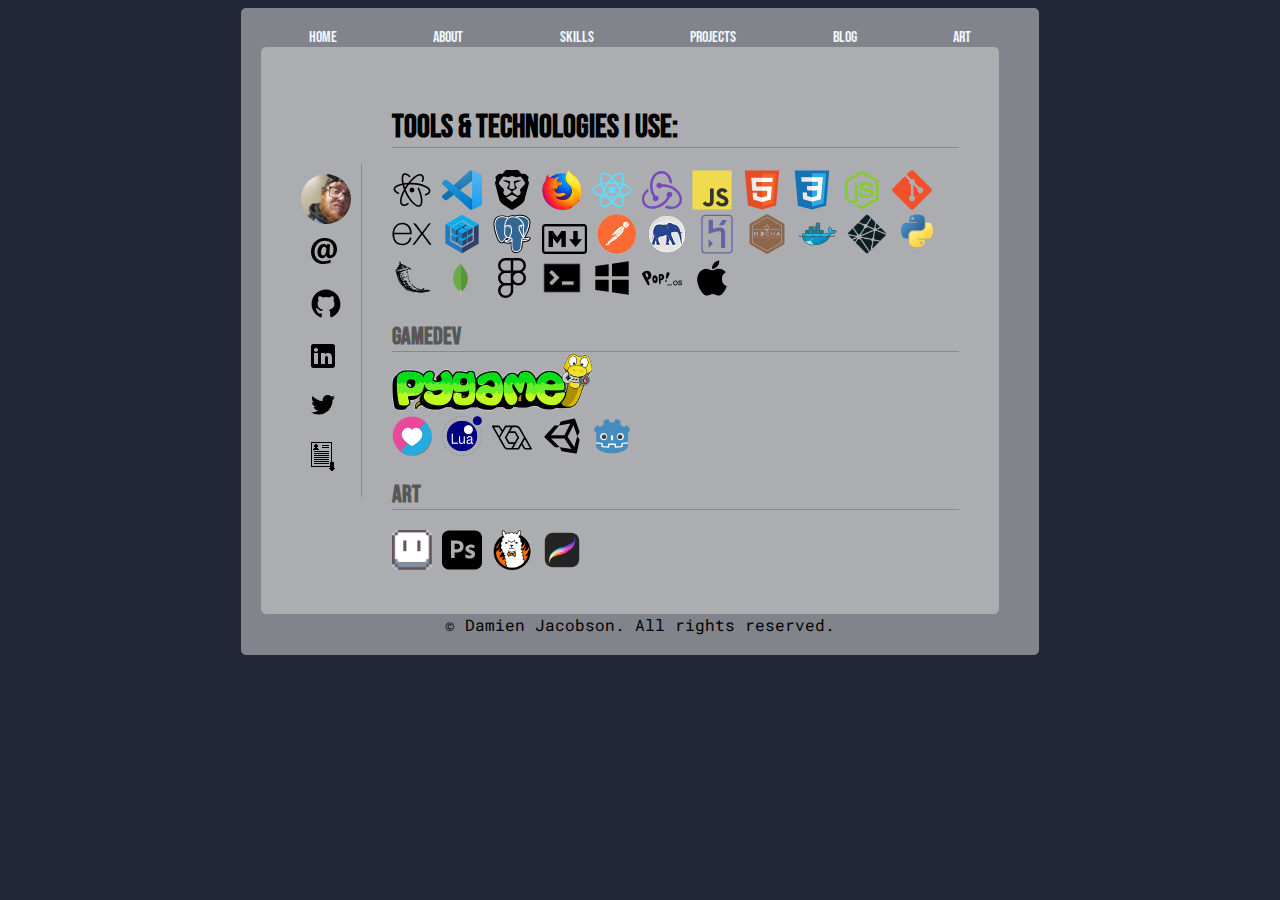
<file: skills.html>
<!DOCTYPE html>
<html lang="en">

<head>
    <meta charset="UTF-8">
    <meta http-equiv="X-UA-Compatible" content="IE=edge">
    <meta name="viewport" content="width=device-width, initial-scale=1.0">
    <title>Damien Jacobson - Skills</title>
    <link rel="stylesheet" href="./index.css">
    <link rel="stylesheet" href="./styles/skills.css">

    <link rel="apple-touch-icon" sizes="180x180" href="/apple-touch-icon.png">
    <link rel="icon" type="image/png" sizes="32x32" href="/favicon-32x32.png">
    <link rel="icon" type="image/png" sizes="16x16" href="/favicon-16x16.png">
    <link rel="manifest" href="/site.webmanifest">
</head>

<body>
    <div class="container">
        <div class="links">
            <a class='link' href="./index.html">Home</a>
            <a class='link' href="./about.html">About</a>
            <a class='link' href="./skills.html">Skills</a>
            <a class='link' href="./projects.html">Projects</a>
            <a class='link' href="./blog_list.html">Blog</a>
            <a class='link' href="./art.html">Art</a>
        </div>
        <div class="body_container">
            <div class="sidebar_container">
                <div class="sidebar_item-icon">
                    <img class='icon-me' src="./data/me.jpg" alt="me">
                </div>
                <div class="sidebar_item sidebar_item-1">
                    <a href="mailto:damienjudejacobson@gmail.com" target='_blank' rel="noopener noreferrer">
                        <img src="./data/social/Email-595b40b65ba036ed117d10ee.svg" alt="email">
                    </a>
                </div>
                <div class="sidebar_item sidebar_item-2">
                    <a href="https://github.com/morbidlyocheese" target='_blank' rel="noopener noreferrer">
                        <img src="./data/social/Github-595b40b75ba036ed117d609e.svg" alt="github">
                    </a>
                </div>
                <div class="sidebar_item sidebar_item-3">
                    <a href="https://www.linkedin.com/in/damienjacobson/" target='_blank' rel="noopener noreferrer">
                        <img src="./data/social/Linkedin-595b40b75ba036ed117d708c.svg" alt="linkedin">
                    </a>
                </div>
                <div class="sidebar_item sidebar_item-4">
                    <a href="https://twitter.com/DamienJDarko" target='_blank' rel="noopener noreferrer">
                        <img src="./data/social/Twitter-595b40b75ba036ed117d72ad.svg" alt="twitter">
                    </a>
                </div>
                <div class="sidebar_item sidebar_item-5">
                    <a class='resume' href="./Damien Jacobson Resume.pdf" download>
                        <img class='resume-icon' src="./data/social/resume-icon.png" alt="resume download">
                    </a>
                </div>
            </div>
            <div class="main_container">
                <h1 class="tools">Tools & Technologies I Use:</h1>
                <img class='skills-icon' src="./data/skills/Atom Editor-595b40b75ba036ed117d54a2.svg" alt="atom icon">
                <img class='skills-icon' src="./data/skills/Visual_Studio_Code_1.35_icon.svg.png" alt="vscode icon">
                <img class='skills-icon' src="./data/skills/brave.svg" alt="brave icon">
                <img class='skills-icon' src="./data/skills/Firefox_logo,_2017.png" alt="firefox icon">
                <img class='skills-icon' src="./data/skills/react-original.svg" alt="react icon">
                <img class='skills-icon' src="./data/skills/redux-original.svg" alt="redux icon">
                <img class='skills-icon' src="./data/skills/javascript-original.svg" alt="javascript icon">
                <img class='skills-icon' src="./data/skills/html5-original.svg" alt=" icon">
                <img class='skills-icon' src="./data/skills/css3-original.svg" alt=" icon">
                <img class='skills-icon' src="./data/skills/nodejs-original.svg" alt=" icon">
                <img class='skills-icon' src="./data/skills/git-original.svg" alt=" icon">
                <img class='skills-icon' src="./data/skills/express-original.svg" alt=" icon">
                <img class='skills-icon' src="./data/skills/sequelize-original.svg" alt=" icon">
                <img class='skills-icon' src="./data/skills/postgresql-original.svg" alt=" icon">
                <img class='markdown' src="./data/skills/Markdown-mark.svg.png" alt=" icon">
                <img class='skills-icon' src="./data/skills/postman.png" alt=" icon">
                <img class='skills-icon' src="./data/skills/postbird.png" alt=" icon">
                <img class='skills-icon' src="./data/skills/heroku-original.svg" alt=" icon">
                <img class='skills-icon' src="./data/skills/mocha-plain.svg" alt=" icon">
                <img class='skills-icon' src="./data/skills/docker-original.svg" alt=" icon">
                <img class='skills-icon' src="./data/skills/netlify.png" alt=" icon">
                <img class='skills-icon' src="./data/skills/python-original.svg" alt=" icon">
                <img class='skills-icon' src="./data/skills/flask-original.svg" alt=" icon">
                <img class='skills-icon' src="./data/skills/mongodb-icon-1.svg" alt=" icon">
                <img class='skills-icon' src="./data/skills/figma.svg" alt=" icon">
                <img class='skills-icon' src="./data/skills/cli.png" alt=" icon">
                <img class='skills-icon' src="./data/skills/Windows Client-595b40b85ba036ed117dca0b.svg" alt=" icon">
                <img class='skills-icon' src="./data/skills/popos.svg" alt=" icon">
                <img class='skills-icon' src="./data/skills/apple-logo-transparent.png" alt=" icon">
                
                <h2 class="gamedev">Gamedev</h2>
                <img class='pygame' src="./data/skills/pygame_tiny.gif" alt=" icon"><br>
                <img class='skills-icon' src="./data/skills/love2d.png" alt=" icon">
                <img class='skills-icon' src="./data/skills/Lua-Logo.png" alt=" icon">
                <img class='skills-icon' src="./data/skills/Game Maker-595b40b75ba036ed117d601a.svg" alt=" icon">
                <img class='skills-icon' src="./data/skills/Unity-595b40b85ba036ed117db6b8.svg" alt=" icon">
                <img class='skills-icon' src="./data/skills/Godot_icon.svg.png" alt=" icon"><br>
                
                <h2 class="art">Art</h2>
                <img class='skills-icon' src="./data/skills/aseprite.png" alt="aseprite icon">
                <img class='skills-icon' src="./data/skills/adobephotoshop.svg" alt="ps icon">
                <img class='skills-icon' src="./data/skills/firealpaca.png" alt="firealpaca icon">
                <img class='skills-icon' src="./data/skills/procreate.png" alt="procreate icon">
                <!-- <img class='skills-icon' src="./data" alt=""> -->
            </div>
        </div>
        <div class="footer">
            © Damien Jacobson. All rights reserved.
        </div>
    </div>
</body>

</html>
</file>
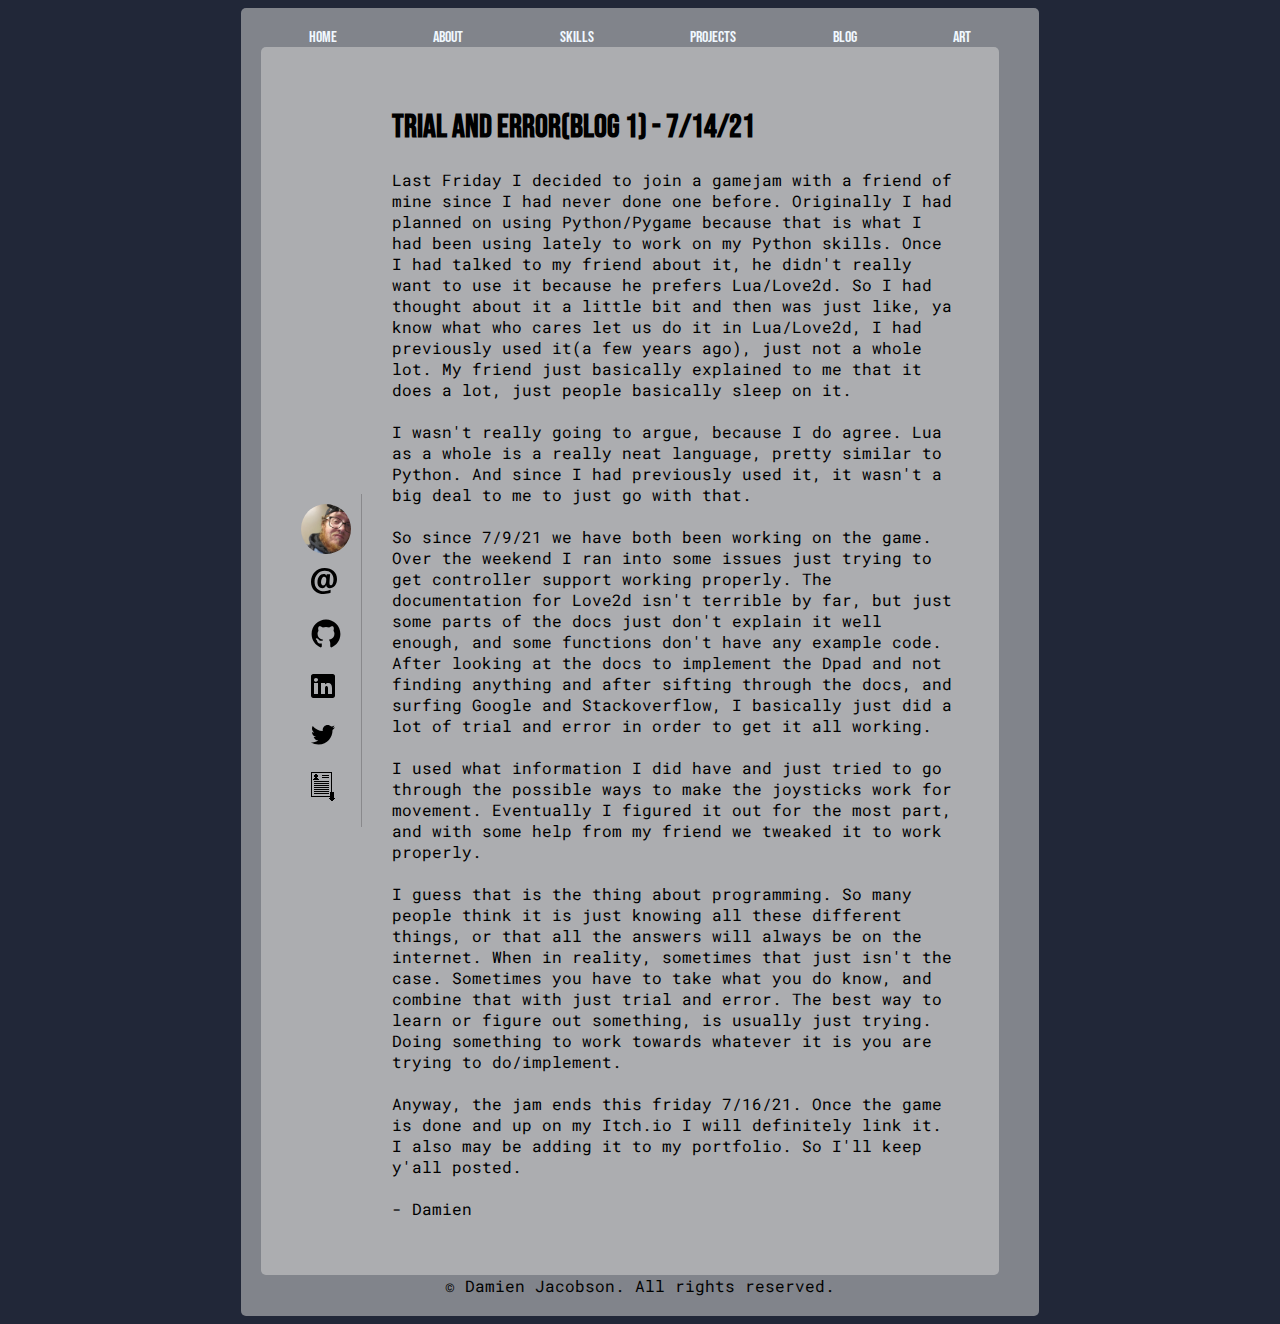
<file: blog_posts/post_1.html>
<!DOCTYPE html>
<html lang="en">

<head>
    <meta charset="UTF-8">
    <meta http-equiv="X-UA-Compatible" content="IE=edge">
    <meta name="viewport" content="width=device-width, initial-scale=1.0">
    <title>Damien Jacobson - 7/14/21</title>
    <link rel="stylesheet" href="../index.css">

    <link rel="apple-touch-icon" sizes="180x180" href="/apple-touch-icon.png">
    <link rel="icon" type="image/png" sizes="32x32" href="/favicon-32x32.png">
    <link rel="icon" type="image/png" sizes="16x16" href="/favicon-16x16.png">
    <link rel="manifest" href="/site.webmanifest">
</head>

<body>
    <div class="container">
        <div class="links">
            <a class='link' href="../index.html">Home</a>
            <a class='link' href="../about.html">About</a>
            <a class='link' href="../skills.html">Skills</a>
            <a class='link' href="../projects.html">Projects</a>
            <a class='link' href="../blog_list.html">Blog</a>
            <a class='link' href="../art.html">Art</a>

        </div>
        <div class="body_container">
            <div class="sidebar_container">
                <div class="sidebar_item-icon">
                    <img class='icon-me' src="../data/me.jpg" alt="me">
                </div>
                <div class="sidebar_item sidebar_item-1">
                    <a href="mailto:damienjudejacobson@gmail.com" target='_blank' rel="noopener noreferrer">
                        <img src="../data/social/Email-595b40b65ba036ed117d10ee.svg" alt="email">
                    </a>
                </div>
                <div class="sidebar_item sidebar_item-2">
                    <a href="https://github.com/morbidlyocheese" target='_blank' rel="noopener noreferrer">
                        <img src="../data/social/Github-595b40b75ba036ed117d609e.svg" alt="github">
                    </a>
                </div>
                <div class="sidebar_item sidebar_item-3">
                    <a href="https://www.linkedin.com/in/damienjacobson/" target='_blank' rel="noopener noreferrer">
                        <img src="../data/social/Linkedin-595b40b75ba036ed117d708c.svg" alt="linkedin">
                    </a>
                </div>
                <div class="sidebar_item sidebar_item-4">
                    <a href="https://twitter.com/DamienJDarko" target='_blank' rel="noopener noreferrer">
                        <img src="../data/social/Twitter-595b40b75ba036ed117d72ad.svg" alt="twitter">
                    </a>
                </div>
                <div class="sidebar_item sidebar_item-5">
                    <a class='resume' href="./Damien Jacobson Resume.pdf" download>
                        
                        <img class='resume-icon' src="../data/social/resume-icon.png" alt="resume download">
                    </a>
                </div>
            </div>
            <div class="main_container">
                <h1 class="blog_title">Trial and Error(Blog 1) - 7/14/21</h1>
                <p class="body_content">Last Friday I decided to join a gamejam with a friend of mine since I had never done one before. Originally I had
                planned on using Python/Pygame because that is what I had been using lately to work on my Python skills. Once I had
                talked to my friend about it, he didn't really want to use it because he prefers Lua/Love2d. So I had thought about it a
                little bit and then was just like, ya know what who cares let us do it in Lua/Love2d, I had previously used it(a few
                years ago), just not a whole lot. My friend just basically explained to me that it does a lot, just people basically
                sleep on it.<br><br>
                
                I wasn't really going to argue, because I do agree. Lua as a whole is a really neat language, pretty similar to Python.
                And since I had previously used it, it wasn't a big deal to me to just go with that.<br><br>
                
                So since 7/9/21 we have both been working on the game. Over the weekend I ran into some issues just trying to get
                controller support working properly. The documentation for Love2d isn't terrible by far, but just some parts of the docs
                just don't explain it well enough, and some functions don't have any example code. After looking at the docs to
                implement the Dpad and not finding anything and after sifting through the docs, and surfing Google and Stackoverflow, I
                basically just did a lot of trial and error in order to get it all working.<br><br>
                
                I used what information I did have and just tried to go through the possible ways to make the joysticks work for
                movement. Eventually I figured it out for the most part, and with some help from my friend we tweaked it to work
                properly.<br><br>
                
                I guess that is the thing about programming. So many people think it is just knowing all these different things, or that
                all the answers will always be on the internet. When in reality, sometimes that just isn't the case. Sometimes you have
                to take what you do know, and combine that with just trial and error. The best way to learn or figure out something, is
                usually just trying. Doing something to work towards whatever it is you are trying to do/implement.<br><br>
                
                Anyway, the jam ends this friday 7/16/21. Once the game is done and up on my Itch.io I will definitely link it. I also
                may be adding it to my portfolio. So I'll keep y'all posted.<br><br>
                
                - Damien</p>
            </div>
        </div>
        <div class="footer">
            © Damien Jacobson. All rights reserved.
        </div>
    </div>
</body>

</html>
</file>
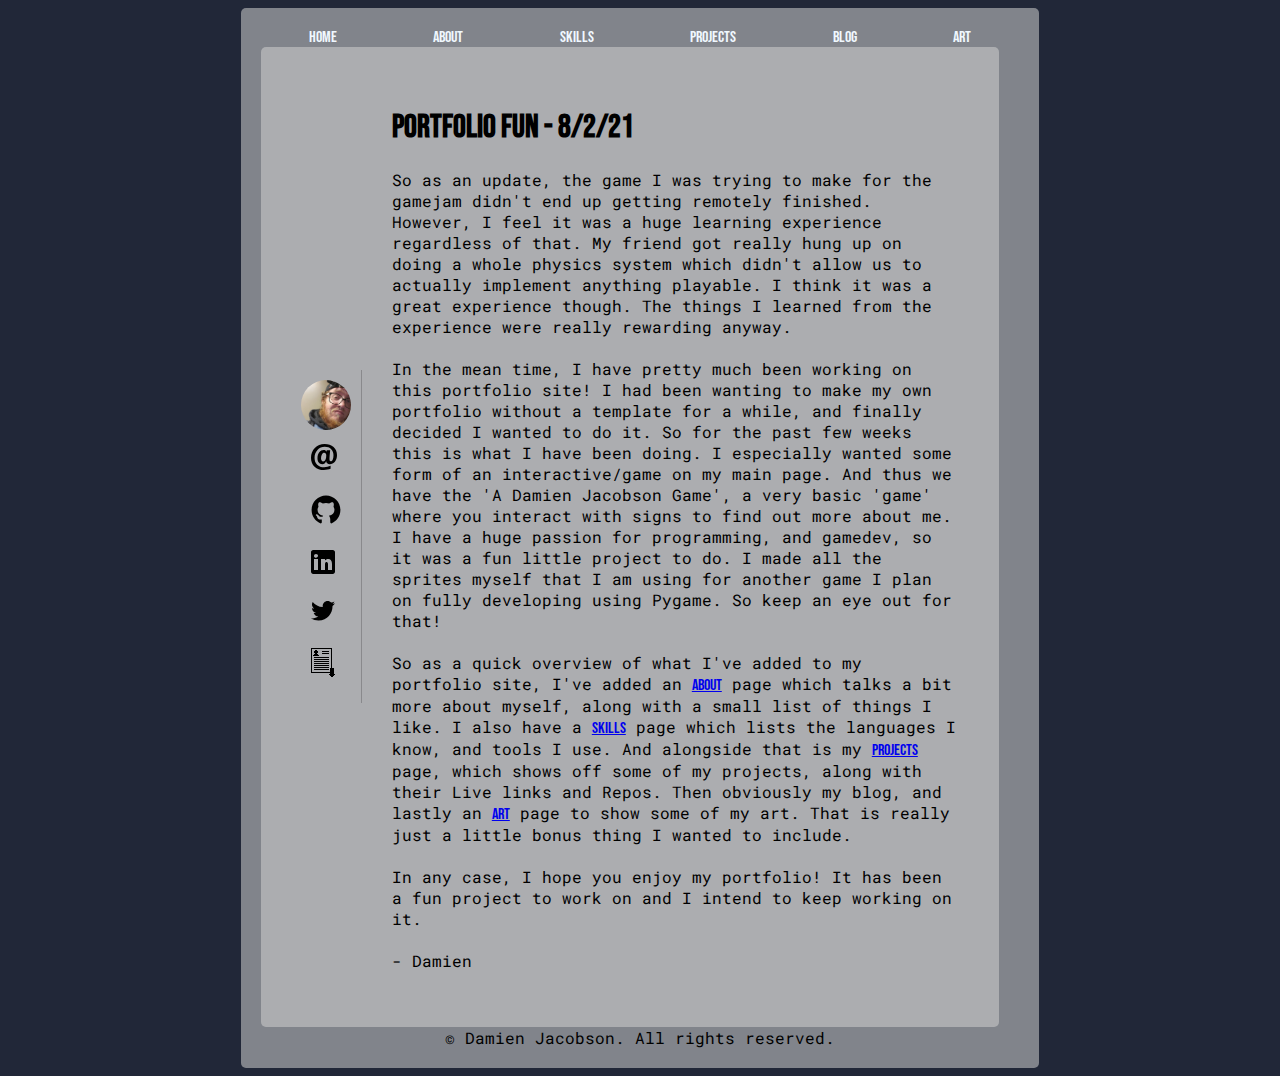
<file: blog_posts/post_2.html>
<!DOCTYPE html>
<html lang="en">

<head>
    <meta charset="UTF-8">
    <meta http-equiv="X-UA-Compatible" content="IE=edge">
    <meta name="viewport" content="width=device-width, initial-scale=1.0">
    <title>Damien Jacobson - 8/2/21</title>
    <link rel="stylesheet" href="../index.css">

    <link rel="apple-touch-icon" sizes="180x180" href="/apple-touch-icon.png">
    <link rel="icon" type="image/png" sizes="32x32" href="/favicon-32x32.png">
    <link rel="icon" type="image/png" sizes="16x16" href="/favicon-16x16.png">
    <link rel="manifest" href="/site.webmanifest">
</head>

<body>
    <div class="container">
        <div class="links">
            <a class='link' href="../index.html">Home</a>
            <a class='link' href="../about.html">About</a>
            <a class='link' href="../skills.html">Skills</a>
            <a class='link' href="../projects.html">Projects</a>
            <a class='link' href="../blog_list.html">Blog</a>
            <a class='link' href="../art.html">Art</a>

        </div>
        <div class="body_container">
            <div class="sidebar_container">
                <div class="sidebar_item-icon">
                    <img class='icon-me' src="../data/me.jpg" alt="me">
                </div>
                <div class="sidebar_item sidebar_item-1">
                    <a href="mailto:damienjudejacobson@gmail.com" target='_blank' rel="noopener noreferrer">
                        <img src="../data/social/Email-595b40b65ba036ed117d10ee.svg" alt="email">
                    </a>
                </div>
                <div class="sidebar_item sidebar_item-2">
                    <a href="https://github.com/morbidlyocheese" target='_blank' rel="noopener noreferrer">
                        <img src="../data/social/Github-595b40b75ba036ed117d609e.svg" alt="github">
                    </a>
                </div>
                <div class="sidebar_item sidebar_item-3">
                    <a href="https://www.linkedin.com/in/damienjacobson/" target='_blank' rel="noopener noreferrer">
                        <img src="../data/social/Linkedin-595b40b75ba036ed117d708c.svg" alt="linkedin">
                    </a>
                </div>
                <div class="sidebar_item sidebar_item-4">
                    <a href="https://twitter.com/DamienJDarko" target='_blank' rel="noopener noreferrer">
                        <img src="../data/social/Twitter-595b40b75ba036ed117d72ad.svg" alt="twitter">
                    </a>
                </div>
                <div class="sidebar_item sidebar_item-5">
                    <a class='resume' href="./Damien Jacobson Resume.pdf" download>
                        <img class='resume-icon' src="../data/social/resume-icon.png" alt="resume download">
                    </a>
                </div>
            </div>
            <div class="main_container">
                <h1 class="blog_title">Portfolio Fun - 8/2/21</h1>
                <p class="body_content">
                    So as an update, the game I was trying to make for the gamejam didn't end up getting remotely finished. However, I feel it was a huge learning experience regardless of that. My friend got really hung up on doing a whole physics system which didn't allow us to actually implement anything playable. I think it was a great experience though. The things I learned from the experience were really rewarding anyway.<br><br>

                    In the mean time, I have pretty much been working on this portfolio site! I had been wanting to make my own portfolio without a template for a while, and finally decided I wanted to do it. So for the past few weeks this is what I have been doing. I especially wanted some form of an interactive/game on my main page. And thus we have the 'A Damien Jacobson Game', a very basic 'game' where you interact with signs to find out more about me. I have a huge passion for programming, and gamedev, so it was a fun little project to do. I made all the sprites myself that I am using for another game I plan on fully developing using Pygame. So keep an eye out for that!<br><br>

                    So as a quick overview of what I've added to my portfolio site, I've added an <a href="../about.html">About</a> page which talks a bit more about myself, along with a small list of things I like. I also have a <a href="../skills.html">Skills</a> page which lists the languages I know, and tools I use. And alongside that is my <a href="../projects.html">Projects</a> page, which shows off some of my projects, along with their Live links and Repos. Then obviously my blog, and lastly an <a href="../art.html">Art</a> page to show some of my art. That is really just a little bonus thing I wanted to include.<br><br>

                    In any case, I hope you enjoy my portfolio! It has been a fun project to work on and I intend to keep working on it.<br><br>
                    - Damien</p>
            </div>
        </div>
        <div class="footer">
            © Damien Jacobson. All rights reserved.
        </div>
    </div>
</body>

</html>
</file>
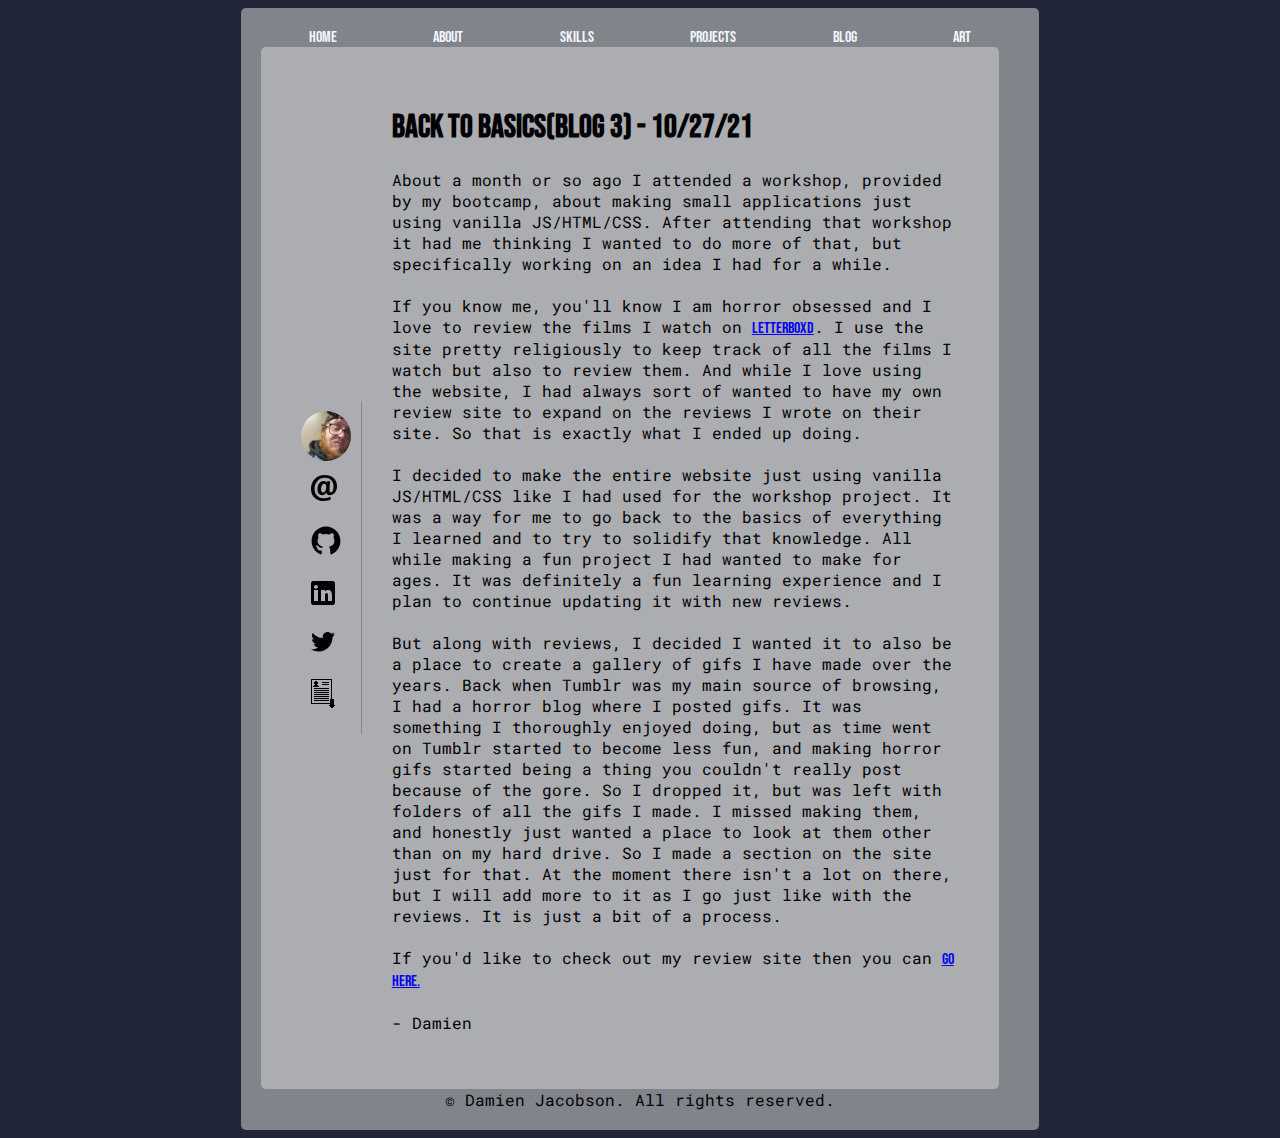
<file: blog_posts/post_3.html>
<!DOCTYPE html>
<html lang="en">

<head>
    <meta charset="UTF-8">
    <meta http-equiv="X-UA-Compatible" content="IE=edge">
    <meta name="viewport" content="width=device-width, initial-scale=1.0">
    <title>Damien Jacobson - 10/27/21</title>
    <link rel="stylesheet" href="../index.css">

    <link rel="apple-touch-icon" sizes="180x180" href="/apple-touch-icon.png">
    <link rel="icon" type="image/png" sizes="32x32" href="/favicon-32x32.png">
    <link rel="icon" type="image/png" sizes="16x16" href="/favicon-16x16.png">
    <link rel="manifest" href="/site.webmanifest">
</head>

<body>
    <div class="container">
        <div class="links">
            <a class='link' href="../index.html">Home</a>
            <a class='link' href="../about.html">About</a>
            <a class='link' href="../skills.html">Skills</a>
            <a class='link' href="../projects.html">Projects</a>
            <a class='link' href="../blog_list.html">Blog</a>
            <a class='link' href="../art.html">Art</a>

        </div>
        <div class="body_container">
            <div class="sidebar_container">
                <div class="sidebar_item-icon">
                    <img class='icon-me' src="../data/me.jpg" alt="me">
                </div>
                <div class="sidebar_item sidebar_item-1">
                    <a href="mailto:damienjudejacobson@gmail.com" target='_blank' rel="noopener noreferrer">
                        <img src="../data/social/Email-595b40b65ba036ed117d10ee.svg" alt="email">
                    </a>
                </div>
                <div class="sidebar_item sidebar_item-2">
                    <a href="https://github.com/morbidlyocheese" target='_blank' rel="noopener noreferrer">
                        <img src="../data/social/Github-595b40b75ba036ed117d609e.svg" alt="github">
                    </a>
                </div>
                <div class="sidebar_item sidebar_item-3">
                    <a href="https://www.linkedin.com/in/damienjacobson/" target='_blank' rel="noopener noreferrer">
                        <img src="../data/social/Linkedin-595b40b75ba036ed117d708c.svg" alt="linkedin">
                    </a>
                </div>
                <div class="sidebar_item sidebar_item-4">
                    <a href="https://twitter.com/DamienJDarko" target='_blank' rel="noopener noreferrer">
                        <img src="../data/social/Twitter-595b40b75ba036ed117d72ad.svg" alt="twitter">
                    </a>
                </div>
                <div class="sidebar_item sidebar_item-5">
                    <a class='resume' href="./Damien Jacobson Resume.pdf" download>
                        
                        <img class='resume-icon' src="../data/social/resume-icon.png" alt="resume download">
                    </a>
                </div>
            </div>
            <div class="main_container">
                <h1 class="blog_title">Back To Basics(Blog 3) - 10/27/21</h1>
                <p class="body_content">About a month or so ago I attended a workshop, provided by my bootcamp, about making small applications just using vanilla JS/HTML/CSS. After attending that workshop it had me thinking I wanted to do more of that, but specifically working on an idea I had for a while.<br><br>
                
                If you know me, you'll know I am horror obsessed and I love to review the films I watch on <a href="http://letterboxd.com">Letterboxd</a>. I use the site pretty religiously to keep track of all the films I watch but also to review them. And while I love using the website, I had always sort of wanted to have my own review site to expand on the reviews I wrote on their site. So that is exactly what I ended up doing. <br><br>

                I decided to make the entire website just using vanilla JS/HTML/CSS like I had used for the workshop project. It was a way for me to go back to the basics of everything I learned and to try to solidify that knowledge. All while making a fun project I had wanted to make for ages. It was definitely a fun learning experience and I plan to continue updating it with new reviews. <br><br>

                But along with reviews, I decided I wanted it to also be a place to create a gallery of gifs I have made over the years. Back when Tumblr was my main source of browsing, I had a horror blog where I posted gifs. It was something I thoroughly enjoyed doing, but as time went on Tumblr started to become less fun, and making horror gifs started being a thing you couldn't really post because of the gore. So I dropped it, but was left with folders of all the gifs I made. I missed making them, and honestly just wanted a place to look at them other than on my hard drive. So I made a section on the site just for that. At the moment there isn't a lot on there, but I will add more to it as I go just like with the reviews. It is just a bit of a process. <br><br>

                If you'd like to check out my review site then you can <a href="http://horroreview.netlify.com">go here.</a> <br><br>
                
                - Damien</p>
            </div>
        </div>
        <div class="footer">
            © Damien Jacobson. All rights reserved.
        </div>
    </div>
</body>

</html>
</file>
<file: index.css>
@import url('https://fonts.googleapis.com/css2?family=Bebas+Neue&family=Poiret+One&display=swap');
@import url('https://fonts.googleapis.com/css2?family=Roboto+Mono&display=swap');

body {
    display: flex;
    flex-direction: column;
    justify-content: center;
    align-items: center;
    background-color: #212738;
    font-family: 'Roboto Mono', monospace;
}

.title {
    margin-bottom: -37px;
}

.subtitle {
    margin-left: 6px;
    padding-bottom: 5px;
}

.container {
    background-color: #cecece8e;
    max-width: 60%;
    border-radius: 5px;
    padding: 20px;
}

h1, h2, h3, h4, h5, h6, a {
    font-family: 'Bebas Neue', cursive;
}
h2, h3, h4, h5, h6 {
    color: rgb(87, 87, 87);
    border-bottom: 1px solid rgba(0, 0, 0, 0.205);
}

.body_container {
    display: flex;
    flex-direction: row;
    justify-content: center;
    align-items: center;
    width: 92%;
    background-color: #cecece8e;
    border-radius: 5px;
    padding: 20px;
}

@media only screen and (max-width: 1100px) {
    .body_container {
        overflow: scroll;
    }
    .sidebar_container {
        visibility: hidden;
    }
}

.link {
    text-decoration: none;
    color: aliceblue;
}

.links {
    display: flex;
    flex-direction: row;
    align-items: flex-start;
    justify-content: space-around;
    text-decoration: none;
}

.sidebar_item:hover, .link:hover {
    color: black;
    transform: scale(1.5);
}

.sidebar_container {
    padding: 10px;
    margin: 10px;
    max-width: 20%;
    display: flex;
    flex-direction: column;
    justify-content: flex-start;
    border-right: 1px solid rgba(0, 0, 0, 0.205);
}

.main_container {
    padding: 20px;
}

.sidebar_item {
    padding: 10px;
}

.icon-me {
    width: 50px;
    height: 50px;
    border-radius: 50%;
}

.footer {
    display: flex;
    justify-content: center;
    align-items: flex-end;
}

.resume-icon {
    width: 30px;
    height: 30px;
}
</file>
<file: styles/game.css>
canvas {
    display: flex;
    padding: 10px;
    margin-top: -550px;
    margin-left: 90px;
    position: relative;
}

.main_content {
    margin-top: -45px;
    margin-left: 10px;
    justify-content: flex-start;
    align-items: flex-start;
}

.main_container {
    display: flex;
    flex-direction: column;
    justify-content: flex-start;
    width: 800px;
    height: 500px;
}
</file>
<file: styles/about.css>
.about-icon {
    display: flex;
    justify-self: flex-end;
    align-self: center;
    border-radius: 50%;
    width: 100px;
    height: 100px;
}

.about_content {
    padding: 20px;
}

.body_title {
    border-bottom: 1px solid rgba(0, 0, 0, 0.205);
}

.about {
    display: flex;
    padding: 20px;
    flex-direction: row;
    justify-content: space-between;
}

.interests_container {
    display: flex;
    justify-content: flex-start;
}

.about-icon_container {
    display: flex;
    justify-content: flex-end;
}

.about-icon_img {
    width: 200px;
    height: 200px;
    border-radius: 50%;
}

.resume {
    text-decoration: none;
    color: aliceblue;
    font-size: larger;
}

.resume:hover {
    color: black;
    transform: scale(1.5);
}
</file>
<file: styles/art.css>
.img-gallery_container {
    display: flex;
    flex-wrap: wrap;
    max-height: 600px;
    overflow-y: scroll;
}

.img-gallery {
    width: 200px;
    height: 200px;
}

.img-gallery:hover {
    transform: scale(2);
}

.art-content {
    padding-bottom: 10px;
    border-bottom: 1px solid rgba(0, 0, 0, 0.205);
}
</file>
<file: styles/blog_list.css>
.container {
    width: 60%;
}

.post-link {
    color:aliceblue;
    text-decoration: none;
    font-size: 1.2em;
}

.post-link:hover {
    color: black;
}

.body_title {
    border-bottom: 1px solid rgba(0, 0, 0, 0.205);
}

.main_container {
    display: flex;
    flex-direction: column;
}
</file>
<file: styles/projects.css>
.body_content {
    margin-top: -2px;
}

.project-2 {
    display: flex;
    flex-direction: row-reverse;
    margin-top: -15px;
}

.body_content,
.project-link-1 {
    padding-left: 10px;
}

.body_content-left {
    margin-top: -5px;
    padding-right: 10px;
}

.project-2-about {
    justify-content: flex-end;
}

.project-2-title {
    text-align: right;
}

.project-2-subtitle {
    margin-right: 5px;
}

.project-3,
.project-1 {
    display: flex;
    margin-top: -15px;
    flex-direction: row;
}

.project-title {
    position: relative;
    justify-content: flex-start;
    z-index: 1;
}

.project-subtitle {
    position: relative;
    z-index: -1;
    margin-top: -43px;
    padding-left: 5px;
}

.project-img {
    width: 300px;
    height: 200px;
    justify-content: flex-end;
}

.project-img:hover {
    transform: scale(1.5);
}

.project-link {
    text-decoration: none;
    font-size: larger;
    color: aliceblue;
}

.project-link:hover {
    color: black;
}
</file>
<file: styles/skills.css>
.skills-icon {
    width: 40px;
    height: 40px;
}

.pygame {
    margin-top: -20px;
}

.markdown {
    width: 45px;
    height: 30px;
}

.tools {
    border-bottom: 1px solid rgba(0, 0, 0, 0.205);
}
</file>
